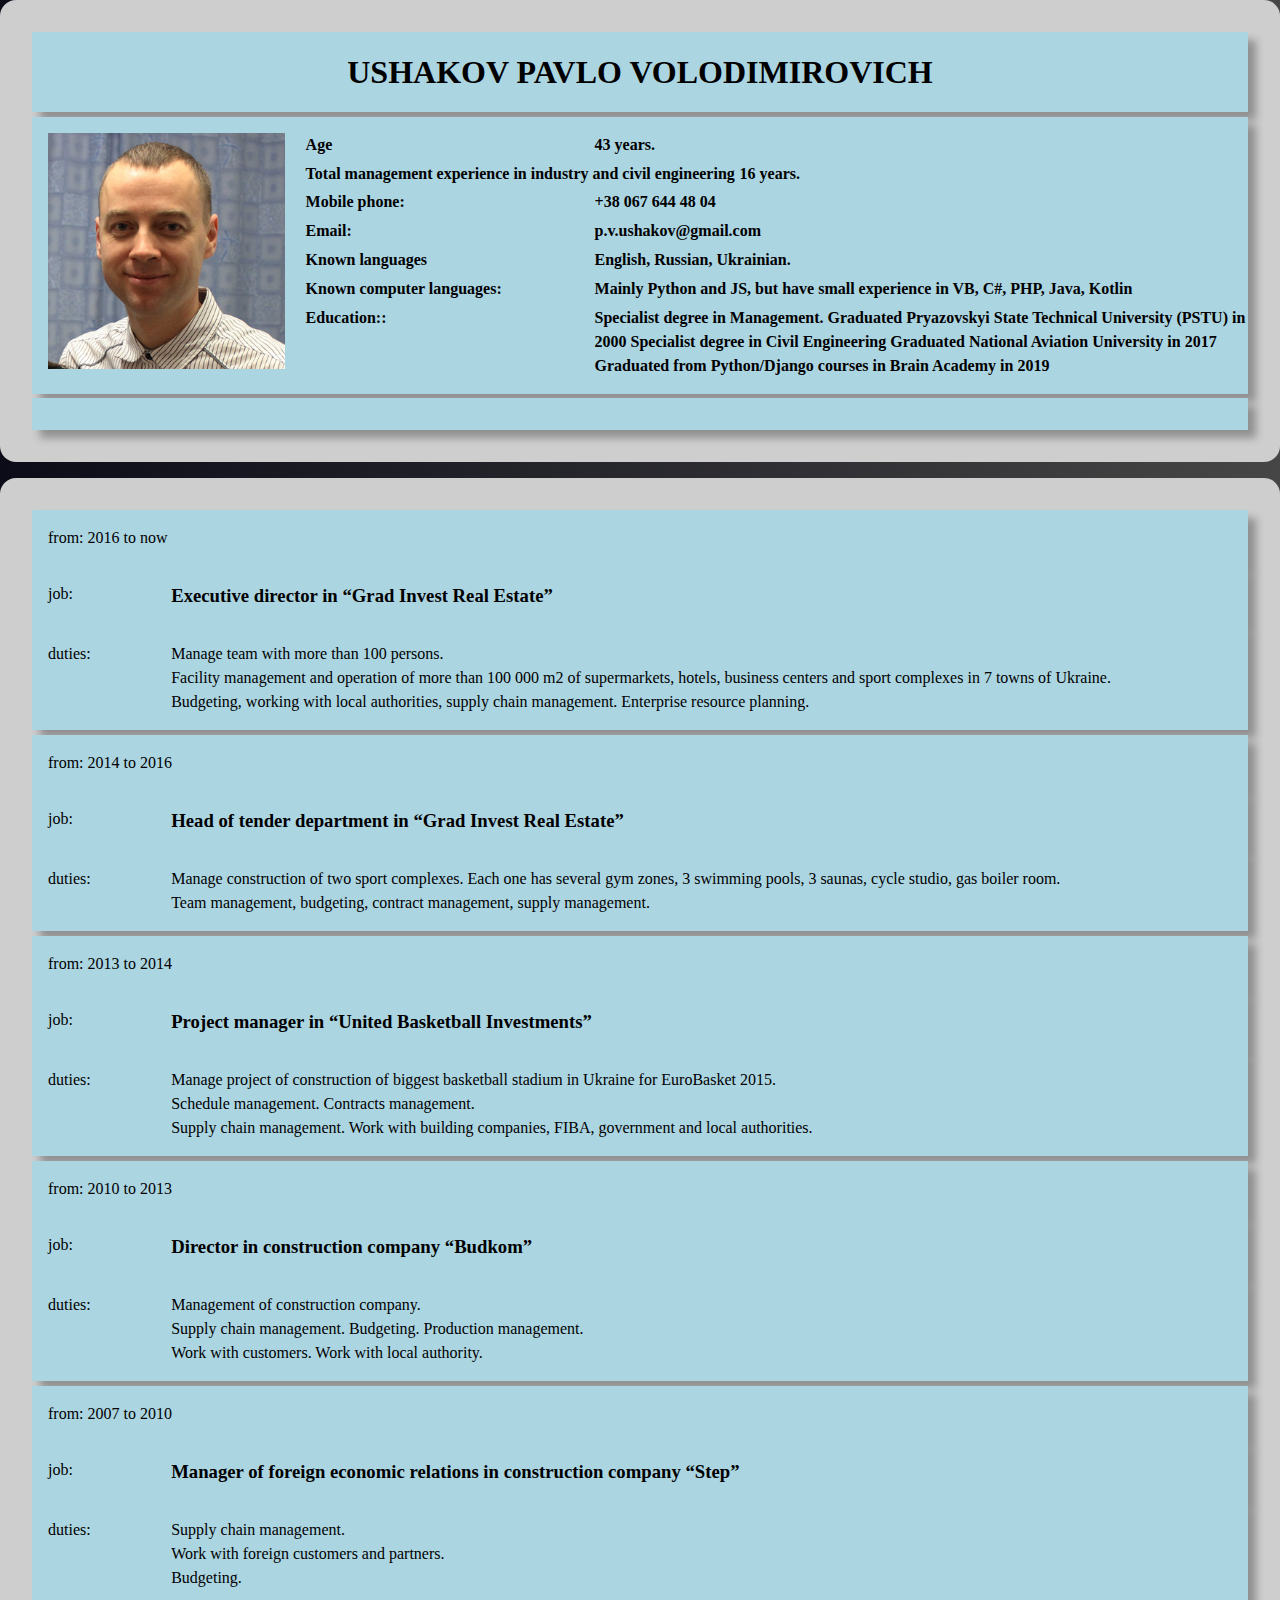
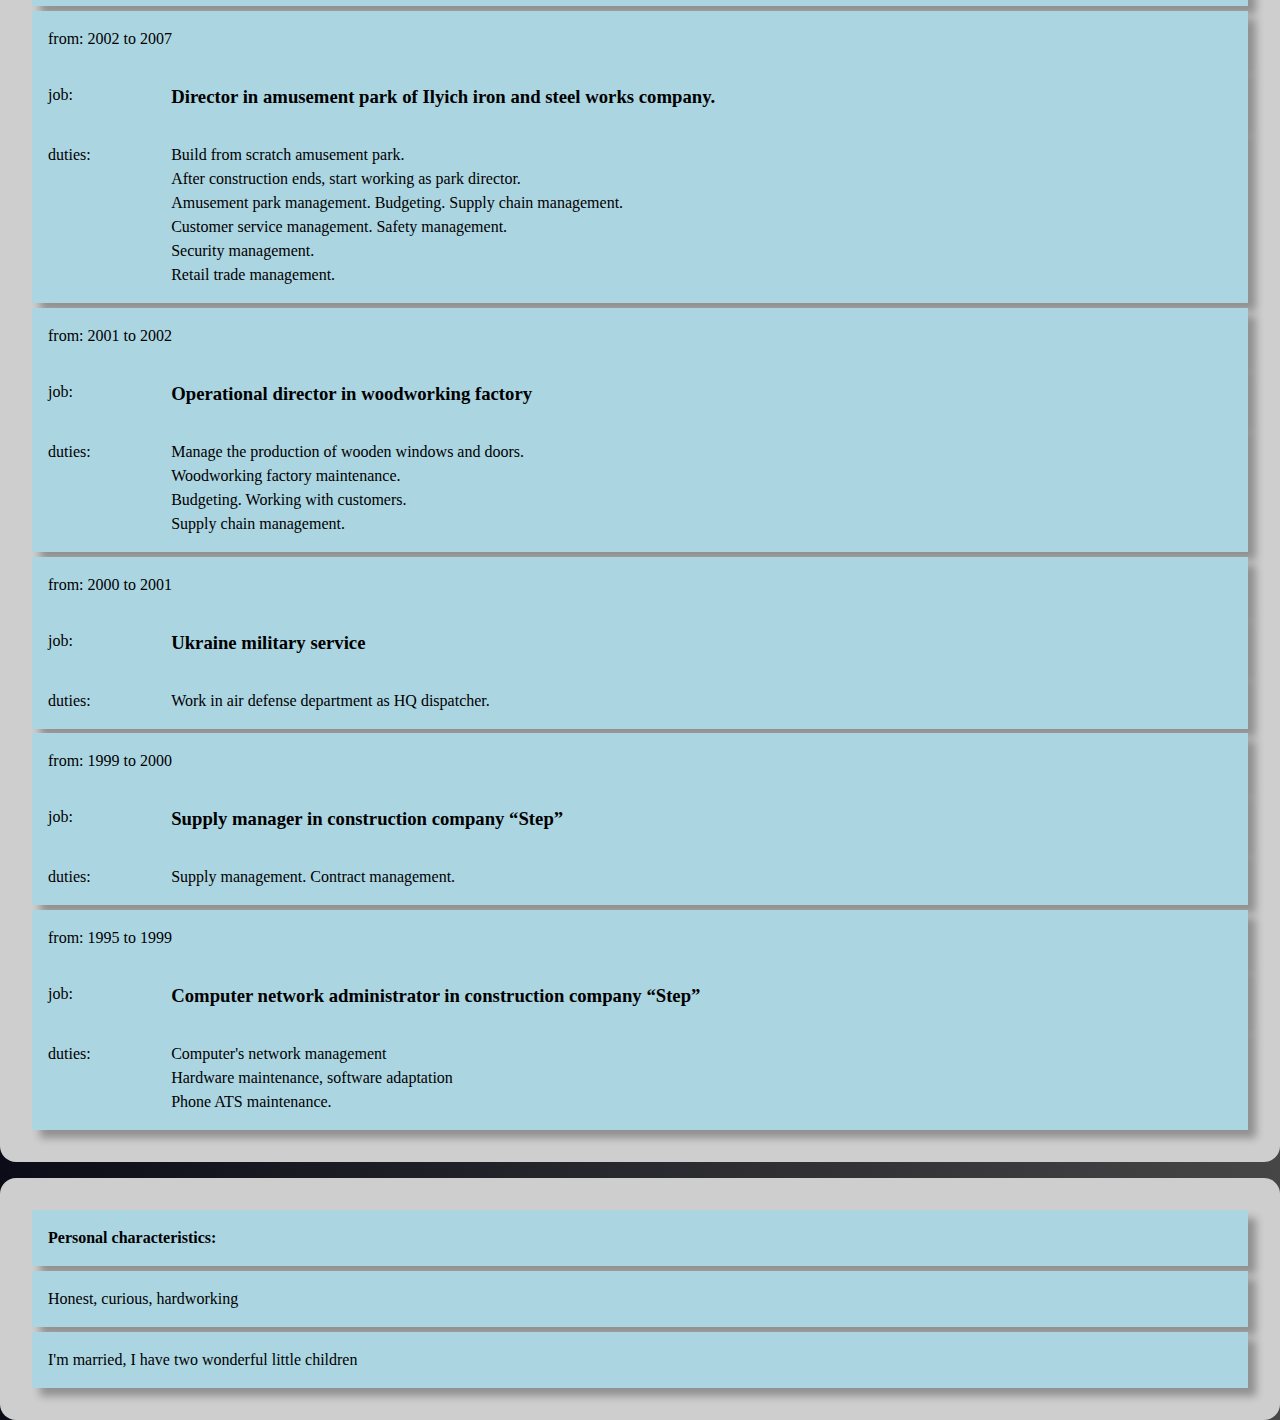
<file: index.html>
<html>

<head>
    <link rel="stylesheet" href="colors.css">
    <link rel="stylesheet" href="index.css">
    <title>Pavlo Ushakov's CV</title>
    <meta charset="UTF-8">
    <meta name="viewport" content="width=device-width">
</head>

<body>   
   
    <div class="bg-main">
        <div class="container grid data-section bg-secondary">
            <h1 class="data-row bg-data" style="text-align: center;">USHAKOV PAVLO VOLODIMIROVICH</h1>
            <div class="data-row bg-data flex-grid">
                <div style="min-width: 20%;"><img src="./images/avatar1.png" alt="Ushakov Pavlo"></div>
                <div class="grid" style="min-width: 80%; margin-left: 1rem; margin-right: 1rem;">
                    <div class="flex-grid">
                        <h4 style="min-width: 30%;">Age</h4>
                        <h4 style="min-width: 50%;">43 years.</h4>
                    </div>
                    <div class="flex-grid">
                        <h4 style="min-width: 30%;">Total management experience in industry and civil engineering</h4>
                        <h4 style="min-width: 50%;">16 years. </h4>
                    </div>
                    <div class="flex-grid">
                        <h4 style="min-width: 30%;">Mobile phone:</h4>
                        <h4 style="min-width: 50%;">+38 067 644 48 04</h4>
                    </div>
                    <div class="flex-grid">
                        <h4 style="min-width: 30%;">Email:</h4>
                        <h4 style="min-width: 50%;">p.v.ushakov@gmail.com</h4>
                    </div>
                    <div class="flex-grid">
                        <h4 style="min-width: 30%;">Known languages</h4>
                        <h4 style="min-width: 50%;">English, Russian, Ukrainian.</h4>
                    </div>
                    <div class="flex-grid">
                        <h4 style="min-width: 30%;">Known computer languages:</h4>
                        <h4 style="min-width: 50%;">Mainly Python and JS, but have small experience in  VB, C#, PHP, Java, Kotlin</h4>
                    </div>
                    <div class="flex-grid">
                        <h4 style="min-width: 30%;">Education::</h4>
                        <h4 style="min-width: 50%;">Specialist degree in Management.
                            Graduated Pryazovskyi State Technical University (PSTU) in 2000
                            Specialist degree in Civil Engineering
                            Graduated National Aviation University in 2017
                            Graduated from Python/Django courses in Brain Academy in 2019 
                            </h4>
                    </div>
                </div>
            </div>            
            <div class="data-row bg-data"></div>            
        </div>

        <div id="jobs" class="container grid data-section bg-secondary" style="margin-top: 1rem;">

        </div>

        <div include-html="./html-components/footer.html" 
            class="container grid data-section bg-secondary" 
            style="margin-top: 1rem;">
        </div>


    </div>
    <script src="index.js"></script>
</body>

</html>
</file>
<file: colors.css>
:root {
    --main-color: rgb(255, 255, 255);
    --main-bg-color: linear-gradient(to right, rgb(11, 12, 23), rgb(70, 70, 70));

    --primary-color: rgb(208, 214, 249);
    --primary-bg-color: rgb(80, 82, 80);

    --secondary-color: rgb(70, 70, 70);
    --secondary-bg-color: rgb(206, 206, 206);

    --data-color: rgb(16, 14, 17);
    --data-bg-color: rgb(172, 213, 226);

}

@media print {
        
    :root {
        --main-color: black;
        --main-bg-color: white;
    
        --primary-color: black;
        --primary-bg-color: white;
    
        --secondary-color: black;
        --secondary-bg-color: white;
    
        --data-color: black;
        --data-bg-color: white;
    
    }
}

.clr-main {
    color: var(--main-color);
}

.bg-main {
    background: var(--main-bg-color);
}

.clr-primary {
    color: var(--primary-color);
}

.bg-primary {
    background-color: var(--primary-bg-color);
}

.clr-secondary {
    color: var(--secondary-color);
}

.bg-secondary {
    background-color: var(--secondary-bg-color);
}

.clr-data {
    color: var(--data-color);
}

.bg-data {
    background-color: var(--data-bg-color);
}
</file>
<file: index.css>
/* ---------------- */
/* Reset            */
/* ---------------- */

/* Box sizing */

*,
*::before,
*::after {
    box-sizing: border-box;
}

/* Reset margins */

body,
h1,
h2,
h3,
h4,
h5,
p,
figure,
picture {
    margin: 0;
}

/* set up the body */
body {
    line-height: 1.5;
    min-height: 100vh;
}

/* make images easier tp work with */
img,
picture {
    max-width: 100%;
    display: block;
}

/* make form elements easier to work with */
input,
button,
textarea,
select {
    font: inherit;
}

/* remove animations for people who've turned them off */
@media (prefers-reduced-motion: reduce) {  
    *,
    *::before,
    *::after {
      animation-duration: 0.01ms !important;
      animation-iteration-count: 1 !important;
      transition-duration: 0.01ms !important;
      scroll-behavior: auto !important;
    }
}


/* ---------------- */
/* Utility classes  */
/* ---------------- */

.flex {
    display: flex;
    gap: var(--gap, 1rem);
}

.grid {
    display: grid;
    gap: var(--gap, 1rem);
}

.flex-grid {
    display: flex;
    gap: var(--gap, 1rem);
}

@media (max-width:767px){
    .flex-grid {
        display: grid;
        gap: var(--gap, 1rem);
    }
}


/* adaptive layout */

.main {
    width: 100%;
    height: 100vh;
    position: relative;
    overflow: hidden;
}

.container {
    padding-inline: 2em;
    margin-inline: auto;
    max-width: 90rem;
    /* max-width: 1200 px; */
}

@media (max-width:1200px){
    .container {
        max-width: 970px;
    }
}

@media (max-width:992px){
    .container {
        max-width: 750px;
    }
}

@media (max-width:767px){
    .container {
        max-width: none;
    }
}




/* for screen readers only */
.sr-only {
    position: absolute;
    width: 1px;
    height: 1px;
    padding: 0;
    margin: -1px;
    overflow: hidden;
    clip: rect(0, 0, 0, 0);
    white-space: nowrap; /* added line */
    border: 0;
}


/* tepmorary solutions */
.data-row {    
    padding: 1rem;
    box-shadow: 0.5rem 0.5rem 0.5rem rgba(0, 0, 0, 0.3);
}

.data-section {
    --gap: 0.3rem;    
    padding: 2rem;
    border-radius: 1rem;
}
</file>
